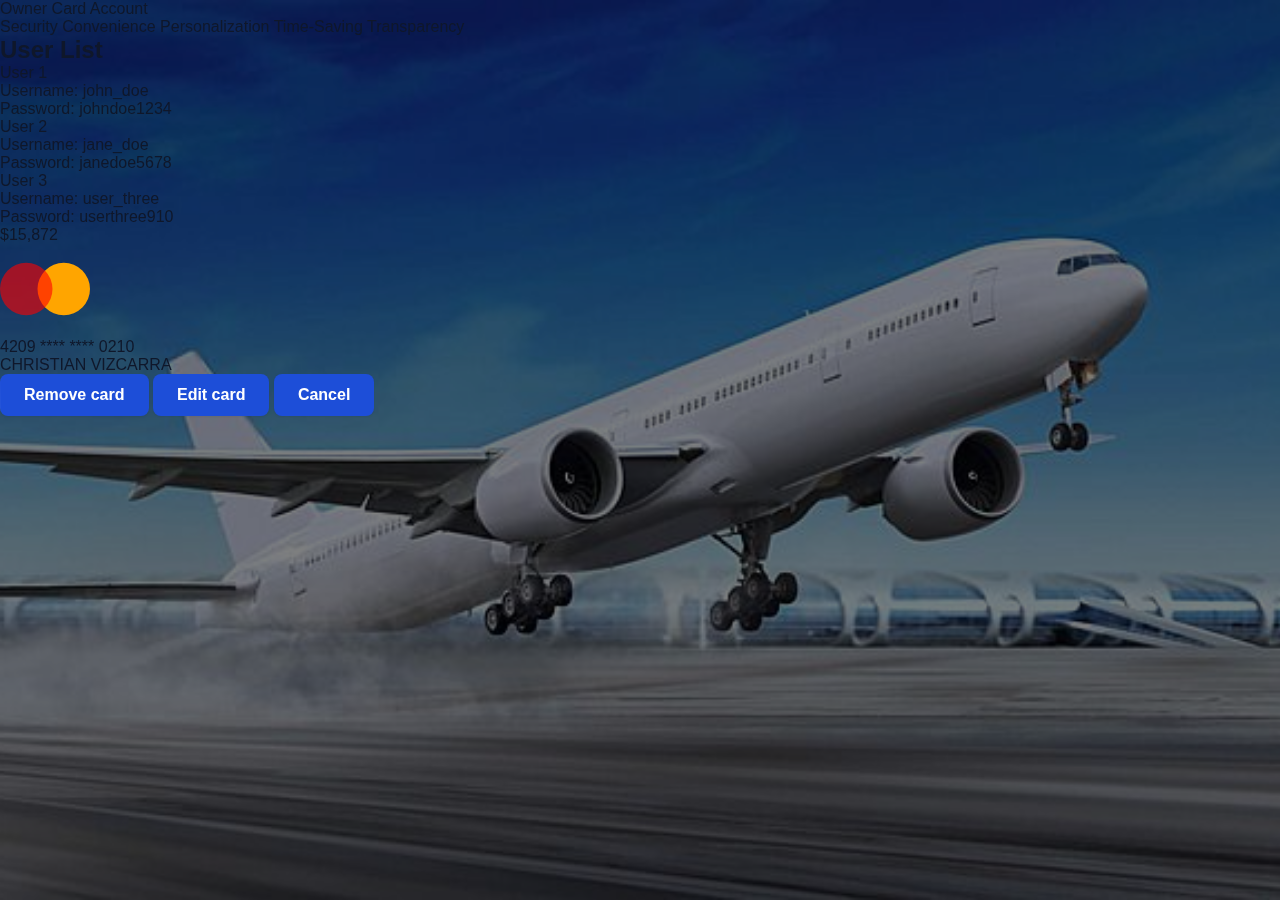
<file: index.html>
<!DOCTYPE html>
<html lang="en">
<head>

    <meta name="viewport" content="width=device-width, initial-scale=1.0">
    <title>Card Proj</title>

    <!-- Styling link -->
    <link rel="stylesheet" href="style.css">
    
</head>
<body>

    <!-- Hamburger Button -->
    <div class="hamburger" onclick="toggleUserList()">
        <div></div>
        <div></div>
        <div></div>
    </div>

    <!-- Animated circles in the background -->
    <div class="circle circle1"></div>
    <div class="circle circle2"></div>
    <div class="circle circle3"></div>

    <div class="title">
        <div class="loader">
            <div class="left_word">Owner Card Account</div>
            <div class="words">
                <span class="word">Security</span>
                <span class="word">Convenience</span>
                <span class="word">Personalization</span>
                <span class="word">Time-Saving</span>
                <span class="word">Transparency</span>
            </div>
        </div>
    </div>

    <div class="page-container">
        
        <!-- User List Section -->
        <div class="user-list" id="userList">
            <h2 class="user-title">User List</h2>
            <div class="user-box">
                <div class="user-info">User 1</div>
                <div class="user-credentials">Username: john_doe</div>
                <div class="user-credentials">Password: johndoe1234</div>
            </div>
            <div class="user-box">
                <div class="user-info">User 2</div>
                <div class="user-credentials">Username: jane_doe</div>
                <div class="user-credentials">Password: janedoe5678</div>
            </div>
            <div class="user-box">
                <div class="user-info">User 3</div>
                <div class="user-credentials">Username: user_three</div>
                <div class="user-credentials">Password: userthree910</div>
            </div>
        </div>
        
        <!-- Card and Button Section -->
        <div class="right-section">
            <div class="card">
                <div class="card-info">$15,872</div>
                <div class="card-logo">
                    <svg xmlns="http://www.w3.org/2000/svg" width="90" height="90" viewBox="0 0 24 24" fill="none">
                        <circle cx="17" cy="12" r="7" fill="orange"></circle>
                        <circle cx="7" cy="12" r="7" fill="rgba(255, 0, 0, 0.6)"></circle>
                    </svg>
                </div>
                <div class="card-number">4209 **** **** 0210</div>
                <div class="card-holder">CHRISTIAN VIZCARRA</div>
            </div>
                
            <div class="button-container">
                <button class="button" onclick="alert('Remove card clicked')">Remove card</button>
                <button class="button" onclick="alert('Edit card clicked')">Edit card</button>
                <button id="b1" class="button" onclick="alert('Cancel clicked')">Cancel</button>
            </div>
        </div>
    </div>



    <!-- scripting for hamburger button sliding -->
    <script src="script.js"></script>

</body> 
</html>
</file>
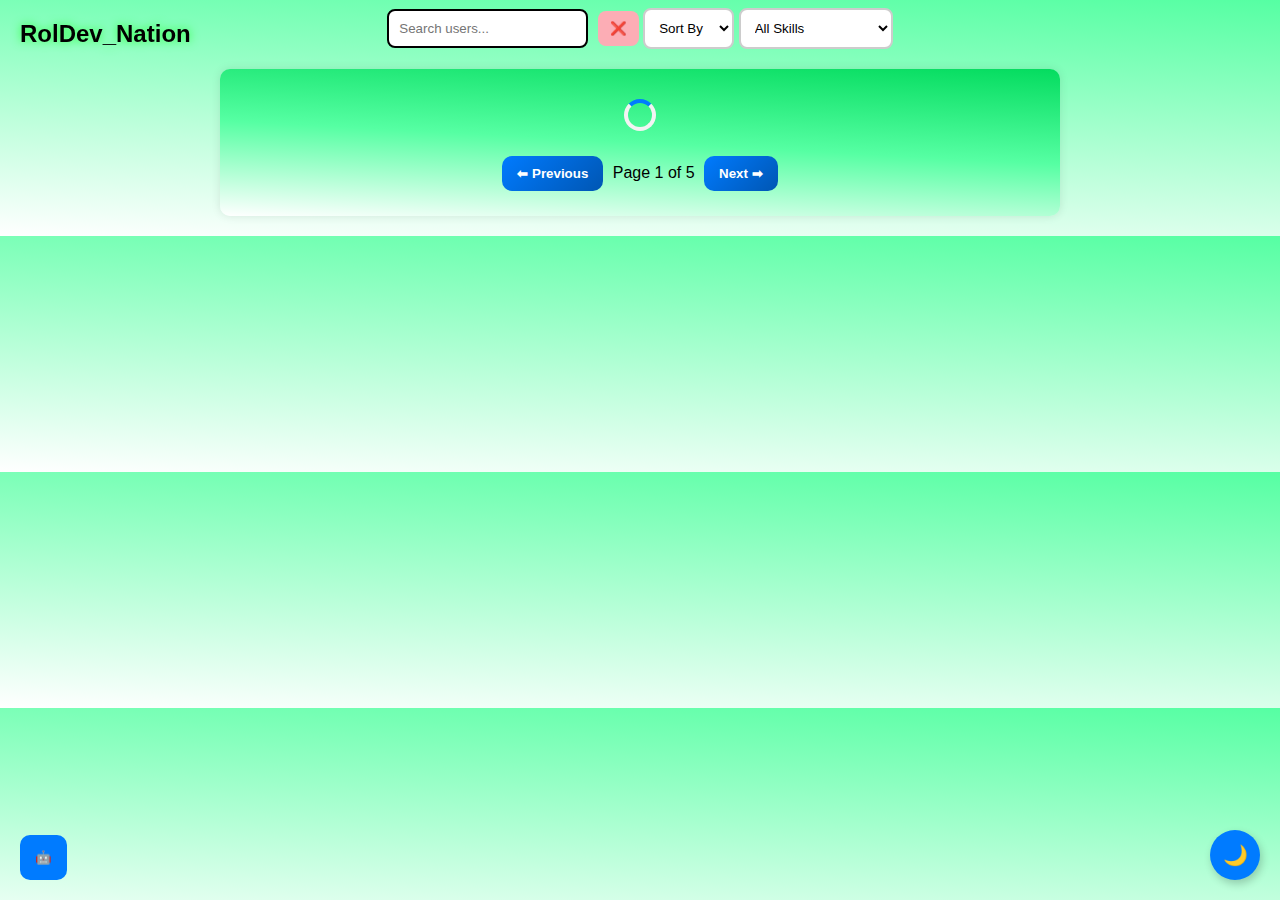
<file: Activity_3_Gaspar_Nicolas_Abelong_Soriano/index.html>
<!DOCTYPE html>
<html lang="en">
<head>
    <!-- Basic HTML document setup and metadata -->
    <meta charset="UTF-8">  <!-- Character encoding -->
    <meta name="viewport" content="width=device-width, initial-scale=1.0">  <!-- Responsive viewport settings -->
    <title>Document</title>  <!-- Page title -->
    <link rel="stylesheet" href="style.css">  <!-- Link to external CSS stylesheet -->
</head>
<body>
    <!-- Application logo -->
    <div class="logo">RolDev_Nation</div>
    
    <!-- Button to toggle user list sidebar -->
    <button id="toggleUserList">🤖</button>

    <!-- User List Sidebar - Displays list of all users -->
    <div class="user-list-sidebar">
        <h3>People List</h3>
        <ul id="user-name-list"></ul>  <!-- Dynamically populated with user names -->
    </div>

    <!-- Search and filter controls section -->
    <div class="search-sort-container">
        <!-- Search input field with keyup event handler -->
        <input type="text" id="search" placeholder="Search users..." onkeyup="filterUsers()">
        <!-- Clear search button -->
        <button id="clearSearch" class="clear-btn" title="Clear search">❌</button>
        <!-- Sort dropdown menu -->
        <select onchange="sortUsers(this.value)">
            <option value="">Sort By</option>
            <option value="name">Name</option>
            <option value="country">Country</option>
        </select>
        <!-- Filter by skill dropdown menu -->
        <select onchange="filterBySkill(this.value)">
            <option value="">All Skills</option>
            <option value="software-engineer">Software Engineer</option>
            <option value="cyber-security">Cyber Security</option>
            <option value="web-developer">Web Developer</option>
            <option value="game-developer">Game Developer</option>
        </select>
    </div>

    <!-- Main content container -->
    <div class="container">
        <!-- Container for user cards (dynamically populated) -->
        <div id="user-list" class="users"></div>
        <!-- Loading spinner (hidden by default) -->
        <div id="loading"><div class="spinner"></div></div>

        <!-- Pagination controls -->
        <div class="pagination">
            <button id="prevBtn">⬅ Previous</button>
            <span id="pageIndicator">Page 1 of 5</span>  <!-- Current page indicator -->
            <button id="nextBtn">Next ➡</button>
        </div>
    </div>

    <!-- Dark mode toggle button -->
    <button id="darkModeToggle" onclick="toggleDarkMode()">🌙</button>
    
    <!-- User Detail Modal - Hidden by default, shows detailed user info -->
    <div id="userModal" class="modal">
        <div class="modal-content">
            <span class="close-modal" onclick="closeModal()">&times;</span>  <!-- Close button -->
            <div class="user-details" id="userDetailsContent"></div>  <!-- Dynamically populated with user details -->
        </div>
    </div>

    <!-- Link to external JavaScript file -->
    <script src="script.js"></script>
</body>
</html>
</file>
<file: style.css>
/* Base Styles */
* {
    margin: 0;
    padding: 0;
    box-sizing: border-box;
    font-family: 'Arial', sans-serif;
}
*::-webkit-scrollbar{
    display: block;
    width: 6px;
    opacity: 0;
}

*::-webkit-scrollbar-track{
    background: #f1f5f9;
}
*::-webkit-scrollbar-thumb{
    background: #5d9eed;
    border-radius: 10px;
}

/* Theme Variables */
:root {
    /* Light Theme (Default) */
    --primary-color: #1d4ed8;      /* Darker Blue - Better contrast */
    --secondary-color: #1e40af;    /* Even Darker Blue */
    --success-color: #047857;      /* Darker Green */
    --danger-color: #b91c1c;       /* Darker Red */
    --warning-color: #b45309;      /* Darker Orange */
    --text-color: #0f172a;         /* Darker Text */
    --text-light: #334155;         /* Darker Light Text */
    --background-color: #f8fafc;   /* Light Background */
    --card-background: #ffffff;    /* White */
    --border-color: #e2e8f0;       /* Light Border */
    --shadow-sm: 0 1px 2px 0 rgb(0 0 0 / 0.05);
    --shadow-md: 0 4px 6px -1px rgb(0 0 0 / 0.1);
    --shadow-lg: 0 10px 15px -3px rgb(0 0 0 / 0.1);
    --transition: all 0.2s ease;
}

/* Dark Theme */
[data-theme="dark"] {
    --primary-color: #60a5fa;      /* Brighter Blue */
    --secondary-color: #93c5fd;    /* Even Brighter Blue */
    --success-color: #34d399;      /* Brighter Green */
    --danger-color: #f87171;       /* Brighter Red */
    --warning-color: #fbbf24;      /* Brighter Orange */
    --text-color: #f8fafc;         /* Brighter Text */
    --text-light: #e2e8f0;         /* Brighter Light Text */
    --background-color: #0f172a;   /* Darker Background */
    --card-background: #1e293b;    /* Darker Card */
    --border-color: #334155;       /* Darker Border */
    --shadow-sm: 0 1px 2px 0 rgb(0 0 0 / 0.3);
    --shadow-md: 0 4px 6px -1px rgb(0 0 0 / 0.4);
    --shadow-lg: 0 10px 15px -3px rgb(0 0 0 / 0.4);
}

body {
    background-color: var(--background-color);
    color: var(--text-color);
    background-image: url('plane.jpg');
    background-size: cover;
    background-position: center;
    background-attachment: fixed;
    background-repeat: no-repeat;
    min-height: 100vh;
    position: relative;
}

body::before {
    content: '';
    position: fixed;
    top: 0;
    left: 0;
    width: 100%;
    height: 100%;
    background: rgba(0, 0, 0, 0.5);
    z-index: -1;
}

.container {
    position: relative;
    z-index: 1;
    background: rgba(255, 255, 255, 0.25);
    box-shadow: 0 8px 32px 0 rgba(31, 38, 135, 0.37);
    backdrop-filter: blur(4px);
    -webkit-backdrop-filter: blur(4px);
    border-radius: 10px;
    border: 1px solid rgba(255, 255, 255, 0.18);
    margin: 2rem auto;
    padding: 2rem;
    max-width: 1200px;
}

/* Dark Theme Background Adjustment */
[data-theme="dark"] body::before {
    background: rgba(0, 0, 0, 0.7);
}

[data-theme="dark"] .container {
    background: rgba(17, 25, 40, 0.75);
    box-shadow: 0 8px 32px 0 rgba(0, 0, 0, 0.37);
    border: 1px solid rgba(255, 255, 255, 0.125);
}

header {
    text-align: center;
    margin-bottom: 30px;
}

header h1 {
    color: #2c3e50;
    font-size: 2.5em;
}

.MainSearchContainer{
    display: flex;
    justify-content: center;
}

.search-container {
    background: rgba(255, 255, 255, 0.25);
    box-shadow: 0 8px 32px 0 rgba(31, 38, 135, 0.37);
    backdrop-filter: blur(4px);
    -webkit-backdrop-filter: blur(4px);
    border-radius: 10px;
    border: 1px solid rgba(255, 255, 255, 0.18);
    padding: 20px;
}

/* Dark Theme Glass Effect */
[data-theme="dark"] .container {
    background: rgba(17, 25, 40, 0.75);
    box-shadow: 0 8px 32px 0 rgba(0, 0, 0, 0.37);
    border: 1px solid rgba(255, 255, 255, 0.125);
}

[data-theme="dark"] .search-container {
    background: rgba(17, 25, 40, 0.75);
    box-shadow: 0 8px 32px 0 rgba(0, 0, 0, 0.37);
    border: 1px solid rgba(255, 255, 255, 0.125);
}

.form-group {
    margin-bottom: 15px;
}

label {
    display: block;
    margin-bottom: 5px;
    font-weight: bold;
}

input {
    width: 100%;
    padding: 10px;
    border: 1px solid #ddd;
    border-radius: 4px;
    font-size: 16px;
}

button {
    background-color: #3498db;
    color: white;
    border: none;
    padding: 10px 20px;
    border-radius: 4px;
    cursor: pointer;
    font-size: 16px;
    transition: background-color 0.3s;
}

button:hover {
    background-color: #2980b9;
}

.results-container {
    background-color: white;
    padding: 20px;
    border-radius: 8px;
    box-shadow: 0 2px 4px rgba(0,0,0,0.1);
    position: absolute;
    top: 100%;
    left: 50%;
    transform: translateX(-50%);
    width: 100%;
}

.results-header {
    display: flex;
    justify-content: space-between;
    align-items: center;
    margin-bottom: 20px;
}

.clear-btn {
    background-color: #e74c3c;
}

.clear-btn:hover {
    background-color: #c0392b;
}

.results-list {
    display: grid;
    grid-template-columns: repeat(auto-fill, minmax(300px, 1fr));
    gap: 20px;
}

.flight-card {
    position: relative;
    background-color: white;
    border-radius: 8px;
    padding: 20px;
    box-shadow: 0 2px 4px rgba(0,0,0,0.1);
    transition: transform 0.3s;
    cursor: pointer;
}

.flight-card:hover {
    transform: translateY(-5px);
}

/* Modal Styles */
.modal {
    display: none;
    position: fixed;
    top: 0;
    left: 0;
    width: 100%;
    height: 100%;
    background-color: rgba(0,0,0,0.5);
    z-index: 1000;
}

.modal-content {
    background-color: white;
    margin: 3% auto;
    padding: 20px;
    width: 80%;
    max-width: 600px;
    border-radius: 8px;
    position: relative;
}

.close {
    position: absolute;
    right: 20px;
    top: 10px;
    font-size: 28px;
    cursor: pointer;
}

.modal-actions {
    display: flex;
    justify-content: flex-end;
    gap: 10px;
    margin-top: 20px;
}

.favorite-btn {
    background-color: #9b59b6;
}

.favorite-btn:hover {
    background-color: #8e44ad;
}

.delete-btn {
    background-color: #e74c3c;
}

.delete-btn:hover {
    background-color: #c0392b;
}

/* Results Controls */
.results-controls {
    display: flex;
    gap: 15px;
    align-items: center;
    margin-bottom: 20px;
}

.sort-options, .filter-options {
    display: flex;
    align-items: center;
    gap: 10px;
}

select {
    width: 100%;
    padding: 10px;
    border: 1px solid #ddd;
    border-radius: 4px;
    font-size: 16px;
    background-color: white;
    cursor: pointer;
    appearance: none;
    -webkit-appearance: none;
    -moz-appearance: none;
    background-image: url("data:image/svg+xml;charset=UTF-8,%3csvg xmlns='http://www.w3.org/2000/svg' viewBox='0 0 24 24' fill='none' stroke='currentColor' stroke-width='2' stroke-linecap='round' stroke-linejoin='round'%3e%3cpolyline points='6 9 12 15 18 9'%3e%3c/polyline%3e%3c/svg%3e");
    background-repeat: no-repeat;
    background-position: right 10px center;
    background-size: 15px;
}

select:focus {
    outline: none;
    border-color: #3498db;
    box-shadow: 0 0 0 2px rgba(52, 152, 219, 0.2);
}

select option {
    padding: 10px;
}

select option:disabled {
    color: #ccc;
    background-color: #f8f9fa;
}

/* Comparison Modal */
.comparison-content {
    width: 90%;
    max-width: 1000px;
}

.comparison-table {
    width: 100%;
    border-collapse: collapse;
    margin-top: 20px;
}

.comparison-table th, .comparison-table td {
    padding: 10px;
    border: 1px solid #ddd;
    text-align: left;
}

.comparison-table th {
    background-color: #f8f9fa;
}

/* Flight Card Enhancements */
.favorite-icon {
    position: absolute;
    top: 10px;
    right: 10px;
    color: #9b59b6;
    cursor: pointer;
}

.compare-checkbox {
    position: absolute;
    bottom: 10px;
    right: 10px;
}

/* Responsive Design */
@media (max-width: 768px) {
    .results-controls {
        flex-direction: column;
        align-items: stretch;
    }
    
    .sort-options, .filter-options {
        width: 100%;
    }
    
    select {
        width: 100%;
    }
}

/* Tabs */
.tabs {
    display: flex;
    justify-content: center;
    margin-bottom: 30px;
    gap: 10px;
}

.tab-btn {
    position: relative;
    padding: 10px 20px;
    border: none;
    background-color: #f8f9fa;
    color: #666;
    cursor: pointer;
    border-radius: 4px;
    font-size: 16px;
    transition: all 0.3s;
    margin-right: 10px;
}

.tab-btn.active {
    background-color: #3498db;
    color: white;
}

.notification-badge {
    position: absolute;
    top: -8px;
    right: -8px;
    background-color: #e74c3c;
    color: white;
    border-radius: 50%;
    padding: 2px 6px;
    font-size: 12px;
    min-width: 20px;
    height: 20px;
    display: flex;
    align-items: center;
    justify-content: center;
    font-weight: bold;
}

.tab-btn.active .notification-badge {
    background-color: #c0392b;
}

.tab-content {
    display: none;
}

.tab-content.active {
    display: block;
}

/* Favorites Section */
.favorites-container {
    background-color: white;
    padding: 20px;
    border-radius: 8px;
    box-shadow: 0 2px 4px rgba(0,0,0,0.1);
}

.favorites-header {
    display: flex;
    justify-content: space-between;
    align-items: center;
    margin-bottom: 20px;
}

.favorites-list {
    display: grid;
    grid-template-columns: repeat(auto-fill, minmax(300px, 1fr));
    gap: 20px;
}

.favorite-card {
    background-color: #f8f9fa;
    padding: 15px;
    border-radius: 4px;
    position: relative;
    transition: transform 0.3s;
    border-left: 4px solid #9b59b6;
}

.favorite-card:hover {
    transform: translateY(-5px);
}

.favorite-card .remove-favorite {
    position: absolute;
    top: 10px;
    right: 10px;
    color: #e74c3c;
    cursor: pointer;
    font-size: 20px;
}

.favorite-card .flight-info {
    margin-top: 10px;
}

.favorite-card .flight-info p {
    margin: 5px 0;
    color: #666;
}

.favorite-card .flight-info strong {
    color: #333;
}

/* Empty State */
.empty-state {
    text-align: center;
    padding: 40px;
    color: #666;
}

.empty-state i {
    font-size: 48px;
    color: #ddd;
    margin-bottom: 20px;
}

.empty-state p {
    font-size: 18px;
    margin-bottom: 20px;
}

/* Responsive Design */
@media (max-width: 768px) {
    .tabs {
        flex-direction: column;
        align-items: stretch;
    }
    
    .tab-btn {
        width: 100%;
        margin-bottom: 10px;
    }
    
    .favorites-list {
        grid-template-columns: 1fr;
    }
}

/* Results Layout */
.results-content {
    display: grid;
    grid-template-columns: 1/2fr 1fr;
    gap: 20px;
    margin-top: 20px;
}

@media (max-width: 1024px) {
    .results-content {
        grid-template-columns: 1fr;
    }
}

/* Map Container */
.map-container {
    background-color: white;
    border-radius: 8px;
    box-shadow: 0 2px 4px rgba(0,0,0,0.1);
    overflow: hidden;
    height: 500px;
}

#flightMap {
    width: 100%;
    height: 100%;
    border-radius: 8px;
}

/* Flight Route Line */
.flight-route {
    stroke: #3498db;
    stroke-width: 2;
    stroke-dasharray: 5, 5;
    fill: none;
    pointer-events: none;
}

/* Airport Markers */
.airport-marker {
    background-color: #3498db;
    border-radius: 50%;
    width: 12px;
    height: 12px;
    border: 2px solid white;
    box-shadow: 0 0 4px rgba(0,0,0,0.3);
    z-index: 1000;
}

.airport-marker.origin {
    background-color: #2ecc71;
}

.airport-marker.destination {
    background-color: #e74c3c;
}

/* Map Controls */
.map-controls {
    position: absolute;
    top: 10px;
    right: 10px;
    z-index: 1000;
    background: white;
    padding: 10px;
    border-radius: 4px;
    box-shadow: 0 2px 4px rgba(0,0,0,0.1);
}

.map-controls button {
    display: block;
    width: 100%;
    margin-bottom: 5px;
    padding: 5px 10px;
    border: none;
    background-color: #3498db;
    color: white;
    border-radius: 4px;
    cursor: pointer;
}

.map-controls button:hover {
    background-color: #2980b9;
}

/* Flight Info Window */
.flight-info-window {
    padding: 10px;
}

.flight-info-window h3 {
    margin: 0 0 10px 0;
    color: #2c3e50;
}

.flight-info-window p {
    margin: 5px 0;
    color: #666;
}

.flight-info-window strong {
    color: #333;
}

/* Loading Spinner */
.loading-spinner {
    display: none;
    position: fixed;
    top: 50%;
    left: 50%;
    transform: translate(-50%, -50%);
    z-index: 1000;
}

.dots-container {
    display: flex;
    justify-content: center;
    align-items: center;
    gap: 8px;
}

.dot {
    width: 12px;
    height: 12px;
    background-color: #3498db;
    border-radius: 50%;
    animation: beat 1.4s infinite ease-in-out;
}

.dot:nth-child(1) {
    animation-delay: 0s;
}

.dot:nth-child(2) {
    animation-delay: 0.2s;
}

.dot:nth-child(3) {
    animation-delay: 0.4s;
}

.dot:nth-child(4) {
    animation-delay: 0.6s;
}

@keyframes beat {
    0%, 100% {
        transform: scale(0.3);
        opacity: 0.4;
    }
    50% {
        transform: scale(1);
        opacity: 1;
    }
}

/* Error Messages */
.error-message {
    background-color: #f8d7da;
    color: #721c24;
    padding: 15px;
    border-radius: 4px;
    margin: 20px 0;
    display: none;
    text-align: center;
}

.error-message i {
    margin-right: 10px;
}

/* Form Validation */
.form-group.error input {
    border-color: #dc3545;
}

.error-text {
    color: #dc3545;
    font-size: 0.875em;
    margin-top: 5px;
    display: none;
}

/* Overlay for loading state */
.overlay {
    display: none;
    position: fixed;
    top: 0;
    left: 0;
    width: 100%;
    height: 100%;
    background-color: rgba(0, 0, 0, 0.5);
    z-index: 999;
}

/* Currency Conversion */
.price-input-container {
    display: flex;
    align-items: center;
    width: 100%;
}

.currency-selector {
    width: 100%;
    padding: 10px;
    border: 1px solid #ddd;
    border-radius: 4px;
    background-color: white;
    font-size: 16px;
    cursor: pointer;
    appearance: none;
    -webkit-appearance: none;
    -moz-appearance: none;
    background-image: url("data:image/svg+xml;charset=UTF-8,%3csvg xmlns='http://www.w3.org/2000/svg' viewBox='0 0 24 24' fill='none' stroke='currentColor' stroke-width='2' stroke-linecap='round' stroke-linejoin='round'%3e%3cpolyline points='6 9 12 15 18 9'%3e%3c/polyline%3e%3c/svg%3e");
    background-repeat: no-repeat;
    background-position: right 10px center;
    background-size: 15px;
}

.currency-selector:focus {
    outline: none;
    border-color: #3498db;
    box-shadow: 0 0 0 2px rgba(52, 152, 219, 0.2);
}

.price-display {
    display: flex;
    align-items: center;
    gap: 5px;
    font-size: 0.9em;
    color: #666;
    margin-top: 5px;
}

.price-display .original-price {
    text-decoration: line-through;
    color: #999;
}

.price-display .converted-price {
    font-weight: bold;
    color: #2c3e50;
}

/* Booking Modal Styles */
#bookingModal .modal-content {
    max-width: 500px;
    max-height: 70vh;
    display: flex;
    flex-direction: column;
}

#bookingModal .modal-content h2 {
    margin-bottom: 20px;
    padding-bottom: 10px;
    border-bottom: 1px solid #eee;
}

#bookingModal form {
    flex: 1;
    overflow: auto;
    padding-right: 10px;
}

#bookingModal .modal-actions {
    margin-top: 20px;
    padding-top: 20px;
    border-top: 1px solid #eee;
    background-color: white;
}

/* Scrollbar Styles */
#bookingModal form::-webkit-scrollbar {
    display: none;
}

.flight-details-summary {
    background-color: #f8f9fa;
    padding: 15px;
    border-radius: 8px;
    margin: 15px 0;
}

.flight-details-summary h3 {
    color: #2c3e50;
    margin-bottom: 10px;
    font-size: 1.1em;
}

.book-btn {
    background-color: #2ecc71;
    color: white;
    padding: 10px 20px;
    border: none;
    border-radius: 4px;
    cursor: pointer;
    font-size: 16px;
    transition: background-color 0.3s;
}

.book-btn:hover {
    background-color: #27ae60;
}

.cancel-btn {
    background-color: #e74c3c;
    color: white;
    padding: 10px 20px;
    border: none;
    border-radius: 4px;
    cursor: pointer;
    font-size: 16px;
    transition: background-color 0.3s;
}

.cancel-btn:hover {
    background-color: #c0392b;
}

/* Booked Flights Section */
.booked-container {
    background-color: white;
    padding: 20px;
    border-radius: 8px;
    box-shadow: 0 2px 4px rgba(0,0,0,0.1);
}

.booked-header {
    display: flex;
    justify-content: space-between;
    align-items: center;
    margin-bottom: 20px;
}

.booked-list {
    display: grid;
    grid-template-columns: repeat(auto-fill, minmax(300px, 1fr));
    gap: 20px;
}

.booked-card {
    background-color: #f8f9fa;
    padding: 15px;
    border-radius: 4px;
    position: relative;
    transition: transform 0.3s;
    border-left: 4px solid #2ecc71;
    margin-bottom: 20px;
}

.booked-card:hover {
    transform: translateY(-5px);
}

.booked-card .passenger-info {
    margin-bottom: 10px;
    padding-bottom: 10px;
    border-bottom: 1px solid #ddd;
}

.booked-card .passenger-info p {
    margin: 5px 0;
    color: #666;
}

.booked-card .flight-info {
    margin-top: 10px;
}

.booked-card .flight-info p {
    margin: 5px 0;
    color: #666;
}

.booked-card .remove-booking {
    position: absolute;
    top: 10px;
    right: 10px;
    color: #e74c3c;
    cursor: pointer;
    font-size: 20px;
}

/* Flight Card Actions */
.flight-actions {
    display: flex;
    align-items: center;
    gap: 15px;
    margin-top: 15px;
    padding-top: 15px;
    border-top: 1px solid #eee;
}

.book-now-btn {
    background-color: #2ecc71;
    color: white;
    border: none;
    padding: 8px 16px;
    border-radius: 4px;
    cursor: pointer;
    font-weight: bold;
    transition: background-color 0.3s;
}

.book-now-btn:hover {
    background-color: #27ae60;
}

.compare-checkbox {
    margin-right: 5px;
}

/* Flight Card Enhancements */
.flight-details {
    margin-bottom: 15px;
}

.flight-details h3 {
    color: #2c3e50;
    margin-bottom: 10px;
}

.flight-details p {
    margin: 5px 0;
    color: #666;
}

.flight-details strong {
    color: #333;
}

/* Success Message */
.success-message {
    position: fixed;
    top: 20px;
    right: 20px;
    background-color: #2ecc71;
    color: white;
    padding: 20px;
    border-radius: 8px;
    box-shadow: 0 2px 10px rgba(0,0,0,0.1);
    animation: slideIn 0.3s ease-out;
    z-index: 1000;
}

.success-content {
    display: flex;
    flex-direction: column;
    align-items: center;
    text-align: center;
}

.success-content i {
    font-size: 48px;
    margin-bottom: 10px;
}

.success-content h3 {
    margin: 0 0 10px 0;
    font-size: 1.2em;
}

.success-content p {
    margin: 5px 0;
    font-size: 0.9em;
}

.success-content strong {
    font-size: 1.1em;
}

.view-booking-btn {
    background-color: white;
    color: #2ecc71;
    border: none;
    padding: 8px 16px;
    border-radius: 4px;
    margin-top: 15px;
    cursor: pointer;
    font-weight: bold;
    transition: background-color 0.3s;
}

.view-booking-btn:hover {
    background-color: #f8f9fa;
}

@keyframes slideIn {
    from {
        transform: translateX(100%);
        opacity: 0;
    }
    to {
        transform: translateX(0);
        opacity: 1;
    }
}

/* Flight Card Status Indicators */
.status-indicators {
    position: absolute;
    top: 10px;
    right: 10px;
    display: flex;
    gap: 8px;
    z-index: 2;
}

.status-indicator {
    width: 28px;
    height: 28px;
    border-radius: 50%;
    display: flex;
    align-items: center;
    justify-content: center;
    color: white;
    font-size: 14px;
    box-shadow: 0 2px 4px rgba(0,0,0,0.2);
}

.status-indicator.booked {
    background-color: #2ecc71;
}

.status-indicator.favorite {
    background-color: #e74c3c;
}

.status-indicator i {
    font-size: 14px;
}

.status-indicator:hover {
    transform: scale(1.1);
    transition: transform 0.2s;
}

.download-receipt-btn {
    background-color: #3498db;
    color: white;
    border: none;
    padding: 10px 20px;
    border-radius: 4px;
    cursor: pointer;
    font-size: 16px;
    margin-top: 10px;
    transition: background-color 0.3s;
}

.download-receipt-btn:hover {
    background-color: #2980b9;
}

.booked-card-actions {
    display: flex;
    justify-content: space-between;
    align-items: center;
    margin-top: 15px;
    padding-top: 15px;
    border-top: 1px solid #eee;
}

.booked-card .download-receipt-btn {
    background-color: #3498db;
    color: white;
    border: none;
    padding: 8px 16px;
    border-radius: 4px;
    cursor: pointer;
    font-size: 14px;
    display: flex;
    align-items: center;
    gap: 8px;
    transition: background-color 0.3s;
}

.booked-card .download-receipt-btn:hover {
    background-color: #2980b9;
}

.booked-card .download-receipt-btn i {
    font-size: 16px;
}

.booked-card .remove-booking {
    color: #e74c3c;
    cursor: pointer;
    font-size: 24px;
    padding: 5px;
    transition: color 0.3s;
}

.booked-card .remove-booking:hover {
    color: #c0392b;
}

/* Modern Design Variables */
/* Removed duplicate root declaration */

/* Modern Button Styles */
button {
    padding: 0.75rem 1.5rem;
    border: none;
    border-radius: 0.5rem;
    font-weight: 600;
    cursor: pointer;
    transition: var(--transition);
    box-shadow: var(--shadow-sm);
    background-color: var(--primary-color);
    color: white;
}

button:hover {
    transform: translateY(-1px);
    box-shadow: var(--shadow-md);
}

button:active {
    transform: translateY(0);
}

/* Modern Card Styles */
.flight-card {
    background-color: var(--card-background);
    border-radius: 1rem;
    padding: 1.5rem;
    margin-bottom: 1rem;
    box-shadow: var(--shadow-sm);
    transition: var(--transition);
    border: 1px solid var(--border-color);
}

.flight-card:hover {
    transform: translateY(-2px);
    box-shadow: var(--shadow-lg);
    border-color: var(--primary-color);
}

/* Modern Form Elements */
input, select {
    width: 100%;
    padding: 0.75rem 1rem;
    border: 1px solid var(--border-color);
    border-radius: 0.5rem;
    font-size: 1rem;
    transition: var(--transition);
    background-color: var(--card-background);
}

input:focus, select:focus {
    outline: none;
    border-color: var(--primary-color);
    box-shadow: 0 0 0 3px rgba(59, 130, 246, 0.1);
}

/* Modern Status Indicators */
.status-indicator {
    width: 28px;
    height: 28px;
    border-radius: 50%;
    display: flex;
    align-items: center;
    justify-content: center;
    color: white;
    font-size: 14px;
    box-shadow: var(--shadow-md);
    transition: var(--transition);
}

.status-indicator:hover {
    transform: scale(1.1);
}

.status-indicator.booked {
    background-color: var(--success-color);
}

.status-indicator.favorite {
    background-color: var(--danger-color);
}

/* Modern Modal Styles */
.modal {
    backdrop-filter: blur(4px);
}

.modal-content {
    background-color: var(--card-background);
    border-radius: 1rem;
    box-shadow: var(--shadow-lg);
}

.close {
    width: 2rem;
    height: 2rem;
    display: flex;
    align-items: center;
    justify-content: center;
    border-radius: 50%;
    transition: var(--transition);
}

.close:hover {
    background-color: rgba(239, 68, 68, 0.1);
    transform: rotate(90deg);
}

/* Modern Success Message */
.success-message {
    background-color: var(--success-color);
    box-shadow: var(--shadow-lg);
    border-radius: 0.5rem;
}

.success-content button {
    background-color: white;
    color: var(--success-color);
    box-shadow: var(--shadow-sm);
}

.success-content button:hover {
    background-color: rgba(255, 255, 255, 0.9);
    transform: translateY(-2px);
}

/* Modern Map Controls */
.map-controls {
    background: var(--card-background);
    box-shadow: var(--shadow-md);
    border-radius: 0.5rem;
}

.map-controls button {
    background-color: var(--primary-color);
    color: white;
    border-radius: 0.5rem;
    transition: var(--transition);
}

.map-controls button:hover {
    background-color: var(--secondary-color);
}

/* Modern Loading Spinner */
.dot {
    background-color: var(--primary-color);
    box-shadow: var(--shadow-sm);
}

/* Modern Error Message */
.error-message {
    background-color: #fee2e2;
    color: var(--danger-color);
    border-radius: 0.5rem;
    box-shadow: var(--shadow-sm);
}

/* Modern Empty State */
.empty-state {
    color: var(--text-light);
}

.empty-state i {
    color: var(--border-color);
}

/* Modern Favorites Section */
.favorite-card {
    background-color: var(--card-background);
    border-radius: 0.5rem;
    box-shadow: var(--shadow-sm);
    transition: var(--transition);
    border-left: 4px solid var(--primary-color);
}

.favorite-card:hover {
    transform: translateY(-2px);
    box-shadow: var(--shadow-md);
}

.favorite-card .remove-favorite {
    color: var(--danger-color);
    transition: var(--transition);
}

.favorite-card .remove-favorite:hover {
    color: #c0392b;
    transform: scale(1.1);
}

/* Modern Booked Card Actions */
.booked-card-actions {
    border-top: 1px solid var(--border-color);
}

.booked-card .download-receipt-btn {
    background-color: var(--primary-color);
    color: white;
    border-radius: 0.5rem;
    box-shadow: var(--shadow-sm);
    transition: var(--transition);
}

.booked-card .download-receipt-btn:hover {
    background-color: var(--secondary-color);
    transform: translateY(-2px);
}

.booked-card .remove-booking {
    color: var(--danger-color);
    transition: var(--transition);
}

.booked-card .remove-booking:hover {
    color: #c0392b;
    transform: scale(1.1);
}

/* Calendar Styles */
.calendar-container {
    display: flex;
    justify-content: center;
    align-items: center;
    margin: 3rem auto;
    padding: 3rem;
    background-color: var(--card-background);
    border-radius: 1.5rem;
    box-shadow: var(--shadow-lg);
    position: fixed;
    top: 50%;
    left: 50%;
    transform: translate(-50%, -50%);
    z-index: 1000;
    width: 90%;
    max-width: 1000px;
}

.calendar {
    width: 100%;
    background-color: var(--card-background);
    border-radius: 1.5rem;
    padding: 3rem;
    box-shadow: var(--shadow-lg);
}

.calendar-header {
    display: flex;
    justify-content: space-between;
    align-items: center;
    margin-bottom: 3rem;
}

.calendar-title {
    font-size: 2rem;
    font-weight: 600;
    color: var(--text-color);
}

.calendar-grid {
    display: grid;
    grid-template-columns: repeat(7, 1fr);
    gap: 1.5rem;
}

.calendar-day-header {
    text-align: center;
    font-weight: 600;
    color: var(--text-light);
    padding: 1.5rem;
    font-size: 1.3rem;
}

.calendar-day {
    aspect-ratio: 1;
    display: flex;
    align-items: center;
    justify-content: center;
    border-radius: 1rem;
    cursor: pointer;
    transition: var(--transition);
    font-size: 1.5rem;
    background-color: var(--background-color);
    border: 1px solid var(--border-color);
    min-height: 4rem;
}

.calendar-day:hover {
    background-color: var(--primary-color);
    color: white;
    transform: translateY(-2px);
    box-shadow: var(--shadow-md);
}

.calendar-day.selected {
    background-color: var(--primary-color);
    color: white;
    box-shadow: var(--shadow-md);
}

.calendar-day.disabled {
    opacity: 0.5;
    cursor: not-allowed;
    background-color: var(--border-color);
}

.calendar-day.disabled:hover {
    background-color: var(--border-color);
    transform: none;
    box-shadow: none;
}

.calendar-navigation {
    display: flex;
    gap: 1.5rem;
}

.calendar-navigation button {
    padding: 1rem 2rem;
    border-radius: 1rem;
    background-color: var(--background-color);
    color: var(--text-color);
    border: 1px solid var(--border-color);
    transition: var(--transition);
    font-size: 1.2rem;
}

.calendar-navigation button:hover {
    background-color: var(--primary-color);
    color: white;
    border-color: var(--primary-color);
}

/* Calendar Overlay */
.calendar-overlay {
    position: fixed;
    top: 0;
    left: 0;
    width: 100%;
    height: 100%;
    background-color: rgba(0, 0, 0, 0.5);
    backdrop-filter: blur(4px);
    z-index: 999;
}

/* Responsive Calendar */
@media (max-width: 768px) {
    .calendar-container {
        width: 95%;
        padding: 2rem;
        margin: 2rem auto;
    }

    .calendar {
        padding: 1.5rem;
    }

    .calendar-day {
        font-size: 1.2rem;
        min-height: 3rem;
    }

    .calendar-day-header {
        font-size: 1.1rem;
        padding: 1rem;
    }

    .calendar-title {
        font-size: 1.5rem;
    }

    .calendar-navigation button {
        padding: 0.75rem 1.5rem;
        font-size: 1rem;
    }
}

/* Theme Variables */
/* Removed duplicate root declaration */

/* Theme Toggle Button */
.theme-toggle {
    position: absolute;
    top: 10px;
    left: 94%;
    background: var(--primary-color);
    border: none;
    color: white;
    font-size: 1.5rem;
    cursor: pointer;
    padding: 10px 15px;
    border-radius: 8px;
    display: flex;
    justify-content: center;
    transition: var(--transition);
    box-shadow: var(--shadow-md);
    z-index: 1000;
}

.theme-toggle:hover {
    transform: translateY(-2px);
    box-shadow: var(--shadow-lg);
}

.theme-toggle i {
    transition: var(--transition);
}

.theme-toggle .fa-sun {
    display: none;
}

.theme-toggle .fa-moon {
    display: block;
}

[data-theme="dark"] .theme-toggle .fa-sun {
    display: block;
}

[data-theme="dark"] .theme-toggle .fa-moon {
    display: none;
}

/* Dark Mode Styles */
[data-theme="dark"] body {
    background-color: var(--background-color);
    color: var(--text-color);
}

[data-theme="dark"] .search-container,
[data-theme="dark"] .results-container,
[data-theme="dark"] .favorites-container,
[data-theme="dark"] .booked-container,
[data-theme="dark"] .modal-content {
    background-color: var(--card-background);
    box-shadow: var(--shadow-md);
}

[data-theme="dark"] .flight-card,
[data-theme="dark"] .favorite-card,
[data-theme="dark"] .booked-card {
    background-color: var(--card-background);
    border-color: var(--border-color);
}

[data-theme="dark"] input,
[data-theme="dark"] select {
    background-color: var(--card-background);
    color: var(--text-color);
    border-color: var(--border-color);
}

[data-theme="dark"] .tab-btn {
    background-color: var(--card-background);
    color: var(--text-color);
}

[data-theme="dark"] .tab-btn.active {
    background-color: var(--primary-color);
    color: white;
}

[data-theme="dark"] .empty-state {
    color: var(--text-light);
}

[data-theme="dark"] .empty-state i {
    color: var(--border-color);
}

[data-theme="dark"] .error-message {
    background-color: rgba(239, 68, 68, 0.1);
    color: var(--danger-color);
}

[data-theme="dark"] .success-message {
    background-color: var(--success-color);
    color: white;
}

[data-theme="dark"] .loading-spinner .dot {
    background-color: var(--primary-color);
}

[data-theme="dark"] .map-container {
    background-color: var(--card-background);
}

[data-theme="dark"] .flight-info-window {
    background-color: var(--card-background);
    color: var(--text-color);
}

[data-theme="dark"] .flight-info-window h3 {
    color: var(--text-color);
}

[data-theme="dark"] .flight-info-window p {
    color: var(--text-light);
}

[data-theme="dark"] .flight-info-window strong {
    color: var(--text-color);
}

[data-theme="dark"] .calendar-container,
[data-theme="dark"] .calendar {
    background-color: var(--card-background);
}

[data-theme="dark"] .calendar-day {
    background-color: var(--background-color);
    border-color: var(--border-color);
    color: var(--text-color);
}

[data-theme="dark"] .calendar-day:hover {
    background-color: var(--primary-color);
    color: white;
}

[data-theme="dark"] .calendar-day.selected {
    background-color: var(--primary-color);
    color: white;
}

[data-theme="dark"] .calendar-day.disabled {
    background-color: var(--border-color);
    color: var(--text-light);
}

[data-theme="dark"] .calendar-navigation button {
    background-color: var(--background-color);
    color: var(--text-color);
    border-color: var(--border-color);
}

[data-theme="dark"] .calendar-navigation button:hover {
    background-color: var(--primary-color);
    color: white;
    border-color: var(--primary-color);
}

[data-theme="dark"] .calendar-overlay {
    background-color: rgba(0, 0, 0, 0.7);
}

/* Enhanced Contrast Styles */
[data-theme="dark"] .flight-card,
[data-theme="dark"] .favorite-card,
[data-theme="dark"] .booked-card {
    background-color: #1e293b;
    border: 1px solid #475569;
}

[data-theme="dark"] .flight-details h3 {
    color: #f8fafc;
}

[data-theme="dark"] .flight-details p {
    color: #e2e8f0;
}

[data-theme="dark"] .flight-details strong {
    color: #f8fafc;
}

[data-theme="dark"] .price-display .original-price {
    color: #94a3b8;
}

[data-theme="dark"] .price-display .converted-price {
    color: #f8fafc;
}

[data-theme="dark"] .status-indicator {
    box-shadow: 0 2px 4px rgba(0, 0, 0, 0.5);
}

[data-theme="dark"] .error-message {
    background-color: rgba(239, 68, 68, 0.2);
    color: #fecaca;
}

[data-theme="dark"] .success-message {
    background-color: #047857;
    color: #f8fafc;
}

[data-theme="dark"] .empty-state {
    color: #94a3b8;
}

[data-theme="dark"] .empty-state i {
    color: #475569;
}

[data-theme="dark"] .tab-btn {
    background-color: #1e293b;
    color: #e2e8f0;
    border: 1px solid #475569;
}

[data-theme="dark"] .tab-btn.active {
    background-color: #60a5fa;
    color: #0f172a;
    border-color: #60a5fa;
}

[data-theme="dark"] .notification-badge {
    background-color: #ef4444;
    color: #f8fafc;
}

[data-theme="dark"] .theme-toggle {
    color: #f8fafc;
    background-color: #1e293b;
    border: 1px solid #475569;
}

[data-theme="dark"] .theme-toggle:hover {
    background-color: #334155;
}

/* Button Contrast Improvements */
button {
    color: #ffffff;
    background-color: var(--primary-color);
}

button:hover {
    background-color: var(--secondary-color);
}

[data-theme="dark"] button {
    color: #0f172a;
    background-color: var(--primary-color);
}

[data-theme="dark"] button:hover {
    background-color: var(--secondary-color);
}

/* Form Element Contrast */
input, select {
    color: var(--text-color);
    background-color: var(--card-background);
    border-color: var(--border-color);
}

[data-theme="dark"] input,
[data-theme="dark"] select {
    color: var(--text-color);
    background-color: var(--card-background);
    border-color: var(--border-color);
}

/* Status Indicator Contrast */
.status-indicator {
    color: #ffffff;
}

[data-theme="dark"] .status-indicator {
    color: #0f172a;
}

/* Error and Success Message Contrast */
.error-message {
    background-color: #fee2e2;
    color: #b91c1c;
}

.success-message {
    background-color: #dcfce7;
    color: #047857;
}

[data-theme="dark"] .error-message {
    background-color: rgba(239, 68, 68, 0.2);
    color: #fecaca;
}

[data-theme="dark"] .success-message {
    background-color: #047857;
    color: #f8fafc;
}

/* Modern Hover Effects */
.flight-card,
.favorite-card,
.booked-card {
    transition: all 0.3s cubic-bezier(0.4, 0, 0.2, 1);
    position: relative;
    overflow: hidden;
}

.flight-card::after,
.favorite-card::after,
.booked-card::after {
    content: '';
    position: absolute;
    top: 0;
    left: 0;
    width: 100%;
    height: 100%;
    background: linear-gradient(
        45deg,
        transparent,
        rgba(255, 255, 255, 0.1),
        transparent
    );
    transform: translateX(-100%);
    transition: transform 0.5s cubic-bezier(0.4, 0, 0.2, 1);
}

.flight-card:hover,
.favorite-card:hover,
.booked-card:hover {
    transform: translateY(-5px) scale(1.02);
    box-shadow: 0 8px 16px rgba(0,0,0,0.2);
}

.flight-card:hover::after,
.favorite-card:hover::after,
.booked-card:hover::after {
    transform: translateX(100%);
}

/* Modern Button Hover Effects */
button:not(.tab-btn) {
    transition: all 0.3s cubic-bezier(0.4, 0, 0.2, 1);
    position: relative;
    overflow: hidden;
}

button:not(.tab-btn)::before {
    content: '';
    position: absolute;
    top: 0;
    left: 0;
    width: 100%;
    height: 100%;
    background: linear-gradient(
        45deg,
        transparent,
        rgba(255, 255, 255, 0.2),
        transparent
    );
    transform: translateX(-100%);
    transition: transform 0.5s cubic-bezier(0.4, 0, 0.2, 1);
}

button:not(.tab-btn):hover {
    transform: translateY(-2px);
    box-shadow: 0 4px 8px rgba(0,0,0,0.2);
}

button:not(.tab-btn):hover::before {
    transform: translateX(100%);
}

button:not(.tab-btn):active {
    transform: translateY(0);
}

/* Modern Form Input Hover Effects */
input, select {
    transition: all 0.3s cubic-bezier(0.4, 0, 0.2, 1);
}

input:hover, select:hover {
    transform: translateY(-1px);
    box-shadow: 0 2px 4px rgba(0,0,0,0.1);
}

input:focus, select:focus {
    transform: translateY(-2px);
    box-shadow: 0 4px 8px rgba(0,0,0,0.1);
}

/* Modern Modal Hover Effects */
.modal-content {
    transition: all 0.3s cubic-bezier(0.4, 0, 0.2, 1);
}

.modal-content:hover {
    transform: scale(1.01);
    box-shadow: 0 8px 16px rgba(0,0,0,0.2);
}

/* Modern Map Controls Hover Effects */
.map-controls button {
    transition: all 0.3s cubic-bezier(0.4, 0, 0.2, 1);
}

.map-controls button:hover {
    transform: translateY(-2px) scale(1.05);
    box-shadow: 0 4px 8px rgba(0,0,0,0.2);
}

/* Modern Status Indicator Hover Effects */
.status-indicator {
    transition: all 0.3s cubic-bezier(0.4, 0, 0.2, 1);
    position: relative;
    overflow: hidden;
}

.status-indicator::before {
    content: '';
    position: absolute;
    top: 0;
    left: 0;
    width: 100%;
    height: 100%;
    background: rgba(255, 255, 255, 0.2);
    transform: translateX(-100%) rotate(45deg);
    transition: transform 0.3s cubic-bezier(0.4, 0, 0.2, 1);
}

.status-indicator:hover {
    transform: scale(1.15) rotate(5deg);
    box-shadow: 0 4px 8px rgba(0,0,0,0.3);
}

.status-indicator:hover::before {
    transform: translateX(100%) rotate(45deg);
}

.status-indicator i {
    transition: transform 0.3s cubic-bezier(0.4, 0, 0.2, 1);
}

.status-indicator:hover i {
    transform: scale(1.2);
}

/* Modern Download Button Hover Effects */
.download-receipt-btn {
    transition: all 0.3s cubic-bezier(0.4, 0, 0.2, 1);
    position: relative;
    overflow: hidden;
}

.download-receipt-btn::before {
    content: '';
    position: absolute;
    top: 0;
    left: 0;
    width: 100%;
    height: 100%;
    background: linear-gradient(
        45deg,
        transparent,
        rgba(255, 255, 255, 0.2),
        transparent
    );
    transform: translateX(-100%);
    transition: transform 0.5s cubic-bezier(0.4, 0, 0.2, 1);
}

.download-receipt-btn:hover {
    transform: translateY(-2px);
    box-shadow: 0 4px 8px rgba(0,0,0,0.2);
}

.download-receipt-btn:hover::before {
    transform: translateX(100%);
}

/* Modern Remove Booking Hover Effects */
.remove-booking {
    transition: all 0.3s cubic-bezier(0.4, 0, 0.2, 1);
}

.remove-booking:hover {
    transform: scale(1.1) rotate(5deg);
    color: #c0392b;
}

/* STMS Logo */
.stms-logo {
    position: fixed;
    top: 10px;
    left: 20px;
    z-index: 1000;
    background: var(--primary-color);
    color: white;
    padding: 10px 15px;
    border-radius: 8px;
    font-size: 24px;
    font-weight: bold;
    box-shadow: var(--shadow-md);
    transition: var(--transition);
    cursor: pointer;
}

.stms-logo:hover {
    transform: translateY(-2px);
    box-shadow: var(--shadow-lg);
}

.stms-logo::after {
    content: 'Simple Travel Management System';
    position: absolute;
    top: 50%;
    left: 100%;
    transform: translateY(-50%);
    background: var(--text-color);
    color: white;
    padding: 8px 12px;
    border-radius: 6px;
    font-size: 14px;
    font-weight: normal;
    white-space: nowrap;
    opacity: 0;
    visibility: hidden;
    transition: var(--transition);
    margin-left: 10px;
}

.stms-logo:hover::after {
    opacity: 1;
    visibility: visible;
    margin-left: 15px;
}

/* Dark Mode Tooltip */
[data-theme="dark"] .stms-logo::after {
    background: white;
    color: black;
}

/* Modern Remove Booking Hover Effects */
.remove-booking {
    transition: all 0.3s cubic-bezier(0.4, 0, 0.2, 1);
}

.remove-booking:hover {
    transform: scale(1.1) rotate(5deg);
    color: #c0392b;
}

/* Background Slider */
.background-slider {
    position: fixed;
    top: 0;
    left: 0;
    width: 100%;
    height: 100%;
    z-index: -1;
    overflow: hidden;
}

.slider-container {
    position: relative;
    width: 500%;
    height: 100%;
    display: flex;
    animation: slide 30s infinite;
}

.slide {
    width: 20%;
    height: 100%;
    background-size: cover;
    background-position: center;
}

.slide:nth-child(1) { background-image: url('1.jpg'); }
.slide:nth-child(2) { background-image: url('2.jpg'); }
.slide:nth-child(3) { background-image: url('3.jpg'); }
.slide:nth-child(4) { background-image: url('4.jpg'); }
.slide:nth-child(5) { background-image: url('plane.jpg'); }

@keyframes slide {
    0% { transform: translateX(0); }
    20% { transform: translateX(0); }
    25% { transform: translateX(-20%); }
    45% { transform: translateX(-20%); }
    50% { transform: translateX(-40%); }
    70% { transform: translateX(-40%); }
    75% { transform: translateX(-60%); }
    95% { transform: translateX(-60%); }
    100% { transform: translateX(-80%); }
    0% { transform: translateX(0); }
}

/* Add overlay to make content more readable */
.overlay {
    position: fixed;
    top: 0;
    left: 0;
    width: 100%;
    height: 100%;
    background: rgba(0, 0, 0, 0.5);
    z-index: -1;
}

/* Flight Details Grid Layout */
.flight-details-grid {
    display: grid;
    grid-template-columns: repeat(2, 1fr);
    gap: 20px;
    padding: 20px;
}

.grid-item {
    background-color: #f8f9fa;
    padding: 15px;
    border-radius: 8px;
    box-shadow: 0 2px 4px rgba(0,0,0,0.05);
}

.grid-item h4 {
    color: #2c3e50;
    margin: 0 0 8px 0;
    font-size: 0.9em;
    text-transform: uppercase;
    letter-spacing: 0.5px;
}

.grid-item p {
    margin: 0;
    font-size: 1.1em;
    color: #34495e;
    font-weight: 500;
}

/* Dark mode compatibility */
[data-theme="dark"] .grid-item {
    background-color: #2c3e50;
}

[data-theme="dark"] .grid-item h4 {
    color: #ecf0f1;
}

[data-theme="dark"] .grid-item p {
    color: #bdc3c7;
}
</file>
<file: Activity_3_Gaspar_Nicolas_Abelong_Soriano/style.css>
/* ====================== */
/* MODAL STYLES */
/* ====================== */

/* Base modal container - hidden by default */
.modal {
    display: none;
    position: fixed;
    z-index: 1000;  /* Ensure modal appears above other content */
    left: 0;
    top: 0;
    width: 100%;
    height: 100%;
    background-color: rgba(0,0,0,0.8);  /* Semi-transparent black */
    transition: all 0.3s ease;
}

/* Modal content container */
.modal-content {
    background: white;
    margin: 5% auto;  /* Centered vertically */
    padding: 20px;
    border-radius: 10px;
    width: 80%;
    max-width: 600px;  /* Responsive max width */
    position: relative;
    animation: modalopen 0.4s;  /* Entry animation */
}

/* Dark mode modal styles */
.dark-mode .modal-content {
    background: #001100;
    color: #0f0;
    border: 1px solid #0f0;
}

/* Modal close button */
.close-modal {
    position: absolute;
    right: 20px;
    top: 10px;
    font-size: 28px;
    font-weight: bold;
    cursor: pointer;
}

/* User details container in modal */
.user-details {
    display: flex;
    flex-direction: column;
    align-items: center;
    gap: 15px;  /* Spacing between elements */
}

/* User profile image in modal */
.user-details img {
    width: 150px;
    height: 150px;
    border-radius: 50%;  /* Circular image */
    border: 3px solid #007bff;
}

/* Dark mode user image */
.dark-mode .user-details img {
    border-color: #0f0;
}

/* User info grid layout */
.user-info {
    width: 100%;
    display: grid;
    grid-template-columns: 1fr 1fr;  /* 2-column grid */
    gap: 10px;
}

/* Individual info items */
.info-item {
    padding: 8px;
    background: #f5f5f5;
    border-radius: 5px;
}

/* Dark mode info items */
.dark-mode .info-item {
    background: #002200;
    color: #0f0;
}

/* Modal entry animation */
@keyframes modalopen {
    from {opacity: 0; transform: translateY(-50px);}
    to {opacity: 1; transform: translateY(0);}
}

/* ====================== */
/* GENERAL STYLES */
/* ====================== */

/* Base page styles */
body {
    font-family: Arial, sans-serif;
    background: linear-gradient(3deg, rgba(255,255,255,1) 0%, rgba(86,255,163,1) 100%, rgba(4,220,95,1) 100%);
    text-align: center;
    transition: background 0.3s, color 0.3s;  /* Smooth theme transitions */
}

/* Main content container */
.container {
    width: 90%;
    max-width: 800px;
    margin: 20px auto;
    padding: 20px;
    background: linear-gradient(3deg, rgba(255,255,255,1) 0%, rgba(86,255,163,1) 50%, rgba(4,220,95,1) 100%);
    border-radius: 10px;
    box-shadow: 0px 0px 10px rgba(0, 0, 0, 0.1);
    transition: background 0.3s, color 0.3s;
}

/* Page heading */
h1 {
    color: #333;
}

/* Dark mode toggle button */
#darkModeToggle {
    position: fixed;
    bottom: 20px;
    right: 20px;
    background: #007bff;
    color: white;
    border: none;
    width: 50px;
    height: 50px;
    border-radius: 50%;  /* Circular button */
    font-size: 20px;
    box-shadow: 2px 4px 8px rgba(0, 0, 0, 0.2);
    transition: all 0.3s ease;
}

/* Dark mode toggle hover effect */
#darkModeToggle:hover {
    transform: scale(1.1);
}

/* ====================== */
/* USER CARD STYLES */
/* ====================== */

/* Container for all user cards */
.users {
    display: flex;
    flex-wrap: wrap;
    justify-content: center;
}

/* Individual user card */
.user-card {
    background: linear-gradient(135deg, #ffffff, #f0f0f0);
    border-radius: 15px;
    padding: 10px;
    margin: 10px;
    box-shadow: 2px 4px 8px rgba(0, 0, 0, 0.1);
    text-align: center;
    width: 220px;
    position: relative;
    transition: transform 0.3s ease, box-shadow 0.3s ease;
}

/* User role badge */
.user-badge {
    position: absolute;
    top: 10px;
    right: 10px;
    color: white;
    padding: 5px 10px;
    font-size: 12px;
    border-radius: 10px;
    font-weight: bold;
}

/* Different badge colors for roles */
.software-engineer { background: #3498db; }
.cyber-security { background: #e74c3c; }
.web-developer { background: #2ecc71; }
.game-developer { background: #9b59b6; }

/* User card image */
.user-card img {
    border: 3px solid #007bff;
    transition: transform 0.3s;
}

/* User card image hover effect */
.user-card img:hover {
    transform: translateY(-5px);
    box-shadow: 3px 6px 12px rgba(0, 0, 0, 0.15);
    z-index: -1;
}

/* User card heading */
.user-card h3 {
    margin: 10px 0 5px;
}

/* User card text */
.user-card p {
    color: gray;
    font-size: 14px;
}

/* ====================== */
/* NOTIFICATION STYLES */
/* ====================== */

/* Notification container */
.notification {
    position: fixed;
    top: 20px;
    right: 20px;
    background: rgba(0,0,0,0.8);
    color: white;
    padding: 15px 25px;
    border-radius: 5px;
    z-index: 1000;
    transform: translateX(200%);  /* Start off-screen */
    transition: transform 0.3s ease-out;
}

/* Notification show state */
.notification.show {
    transform: translateX(0);  /* Slide in */
}

/* ====================== */
/* BUTTON STYLES */
/* ====================== */

/* Base button styles */
.like-btn, .follow-btn {
    background: #28a745;
    color: white;
    border: none;
    padding: 5px 10px;
    margin: 5px;
    border-radius: 5px;
    cursor: pointer;
    transition: all 0.3s cubic-bezier(0.175, 0.885, 0.32, 1.275);
    position: relative;
    overflow: hidden;
}

/* Follow button specific style */
.follow-btn {
    background: #ffc107;
}

/* Liked state */
.like-btn.liked {
    background: red;
    animation: pulse 0.5s ease;
}

/* Following state */
.follow-btn.following {
    background: #17a2b8;
    animation: pulse 0.5s ease;
}

/* Button pulse animation */
@keyframes pulse {
    0% { transform: scale(1); }
    50% { transform: scale(1.1); }
    100% { transform: scale(1); }
}

/* Button active state */
.like-btn:active, .follow-btn:active {
    transform: scale(0.95);
}

/* Button ripple effect */
.like-btn::after, .follow-btn::after {
    content: '';
    position: absolute;
    top: 50%;
    left: 50%;
    width: 5px;
    height: 5px;
    background: rgba(255,255,255,0.5);
    opacity: 0;
    border-radius: 100%;
    transform: scale(1, 1) translate(-50%, -50%);
    transform-origin: 50% 50%;
}

/* Ripple animation trigger */
.like-btn:focus:not(:active)::after,
.follow-btn:focus:not(:active)::after {
    animation: ripple 0.6s ease-out;
}

/* Ripple animation */
@keyframes ripple {
    0% {
        transform: scale(0, 0);
        opacity: 0.5;
    }
    100% {
        transform: scale(20, 20);
        opacity: 0;
    }
}

/* ====================== */
/* DARK MODE STYLES */
/* ====================== */

/* Base dark mode styles */
.dark-mode {
    background: #000;
    color: #0f0;
    background: linear-gradient(135deg, #000 0%, #001a00 100%);
}

/* Dark mode sidebar */
.dark-mode .user-list-sidebar {
    background: rgba(0, 20, 0, 0.8);
    color: #0f0;
    box-shadow: 0 0 15px rgba(0, 255, 0, 0.3);
    border: 1px solid #0f0;
}

/* Dark mode container */
.dark-mode .container {
    background: rgba(0, 10, 0, 0.8);
    box-shadow: 0 0 20px rgba(0, 255, 0, 0.4);
    border: 1px solid #0f0;
}

/* Dark mode user cards */
.dark-mode .user-card {
    background: rgba(0, 15, 0, 0.7);
    box-shadow: 0 0 10px rgba(0, 255, 0, 0.3);
    border: 1px solid #0f0;
}

/* Dark mode buttons */
.dark-mode button {
    background: #ffffff9c;
    color: rgb(3, 21, 3);
    border: 1px solid #0f0;
    text-shadow: 0 0 5px #0f0;
}

/* Dark mode inputs */
.dark-mode input {
    background: #001100;
    color: #0f0;
    border: 1px solid #0f0;
}

/* Dark mode toggle buttons */
.dark-mode #toggleUserList,
.dark-mode #darkModeToggle {
    background: #003300;
    color: #0f0;
    border: 1px solid #0f0;
    box-shadow: 0 0 10px rgba(0, 255, 0, 0.5);
}

/* Dark mode search input */
.dark-mode #search{
    border: 1px solid #0f0;
}

/* ====================== */
/* LOGO STYLES */
/* ====================== */

/* Application logo */
.logo {
    position: fixed;
    top: 20px;
    left: 20px;
    font-family: 'Arial', sans-serif;
    font-weight: 600;
    font-size: 24px;
    color: #000;
    text-shadow: 0 0 10px rgba(0, 255, 0, 0.7);
    z-index: 1000;
}

/* Dark mode logo */
.dark-mode .logo {
    color: #0f0;
    text-shadow: 0 0 15px rgba(0, 255, 0, 0.9);
}

/* Dark mode sidebar list items */
.dark-mode .user-list-sidebar li {
    padding: 5px;
    border-bottom: 1px solid #ddd;
    cursor: pointer;
    transition: all 0.2s ease;
    color: rgb(255, 255, 255);
}

/* Dark mode sidebar heading */
.dark-mode .user-list-sidebar h3 {
    text-align: center;
    margin-bottom: 10px;
    font-size: 16px;
    color: #ffffff;
}

/* ====================== */
/* LOADING & PAGINATION */
/* ====================== */

/* Loading spinner container */
#loading {
    display: none;
    font-size: 14px;
    margin-top: 10px;
}

/* Pagination container */
.pagination {
    margin-top: 20px;
}

/* Pagination buttons */
.pagination button {
    background: linear-gradient(135deg, #007bff, #0056b3);
    color: white;
    border: none;
    padding: 10px 15px;
    margin: 5px;
    border-radius: 10px;
    font-weight: bold;
    transition: all 0.3s ease;
}

/* Pagination button hover */
.pagination button:hover {
    transform: scale(1.05);
    box-shadow: 0px 0px 8px rgba(0, 123, 255, 0.3);
}

/* Disabled pagination button */
.pagination button:disabled {
    background: gray;
    cursor: not-allowed;
    opacity: 0.5;
}

/* ====================== */
/* RESPONSIVE STYLES */
/* ====================== */

/* Tablet styles */
@media (max-width: 1024px) {
    .container {
        width: 95%;
        padding: 15px;
    }
    
    .user-card {
        width: calc(50% - 20px);
    }
    
    .search-sort-container {
        flex-direction: column;
        gap: 10px;
    }
    
    select {
        width: 100%;
    }
}

/* Mobile landscape and small tablets */
@media (max-width: 768px) {
    .user-list-sidebar {
        width: 180px;
        height: 60vh;
        top: 100px;
        left: 10px;
    }
    
    #toggleUserList {
        left: 10px;
        bottom: 80px;
    }
    
    #darkModeToggle {
        bottom: 80px;
        right: 10px;
    }
}

/* Mobile portrait */
@media (max-width: 480px) {
    *{
        margin: 4px;
    }
    
    h1 {
        font-size: 1.5rem;
        margin-top: 40px;
    }
    
    .logo {
        position: static;
        text-align: center;
        margin: 10px 0;
        font-size: 1.8rem;
    }
    
    .container {
        margin-top: 10px;
        padding: 10px;
        gap: 20px;
    }
    
    .user-card {
        width: 100%;
        margin: 12px 0;
        padding: 15px;
    }

    /* Mobile modal styles */
    .modal-content {
        width: 95%;
        max-width: none;
        margin: 10% auto;
        padding: 15px;
    }

    .user-details img {
        width: 100px;
        height: 100px;
    }

    .user-info {
        grid-template-columns: 1fr;
        gap: 8px;
    }

    .info-item {
        padding: 6px;
        font-size: 14px;
    }

    .close-modal {
        right: 10px;
        top: 5px;
        font-size: 24px;
    }

    @keyframes modalopen {
        from {opacity: 0; transform: translateY(-20px);}
        to {opacity: 1; transform: translateY(0);}
    }
    
    .search-sort-container {
        flex-direction: column;
        gap: 12px;
        margin-bottom: 15px;
    }
    
    #search {
        max-width: 100%;
        padding: 12px;
        font-size: 16px;
    }
    
    select {
        padding: 12px;
        font-size: 16px;
    }
    
    .user-list-sidebar {
        width: 90%;
        height: 60vh;
        top: 50%;
        left: 50%;
        transform: translate(-50%, -50%);
        z-index: 1001;
        padding: 15px;
    }
    
    #toggleUserList, 
    #darkModeToggle {
        padding: 15px;
        font-size: 18px;
        min-width: 50px;
        min-height: 50px;
    }
    
    #toggleUserList {
        left: 50%;
        transform: translateX(-50%);
        bottom: 25px;
        width: 20%;
    }
    
    #darkModeToggle {
        bottom: 25px;
        right: 10px;
    }
    
    .pagination button {
        padding: 12px 16px;
        font-size: 10px;
        margin: 8px;
    }
    
    .user-badge {
        font-size: 12px;
        padding: 5px 10px;
    }
    
    .like-btn, 
    .follow-btn {
        padding: 10px 15px;
        font-size: 16px;
        margin: 8px;
    }
}

/* ====================== */
/* SPINNER & FORM ELEMENTS */
/* ====================== */

/* Loading spinner */
.spinner {
    border: 4px solid #f3f3f3;
    border-top: 4px solid #007bff;
    border-radius: 50%;
    width: 24px;
    height: 24px;
    animation: spin 1s linear infinite;
    margin: auto;
}

/* Spinner animation */
@keyframes spin {
    0% { transform: rotate(0deg); }
    100% { transform: rotate(360deg); }
}

/* Search input */
#search {
    flex: 1;
    max-width: 300px;
    padding: 10px;
    border: 2px solid #000000;
    border-radius: 8px;
    transition: all 0.3s ease;
}

/* Search input focus state */
#search:focus {
    border-color: #007bff;
    box-shadow: 0px 0px 8px rgba(0, 123, 255, 0.3);
    outline: none;
    transform: scale(1.05);
}

/* Clear search button */
.clear-btn {
    background: #fcadb5;
    color: white;
    border: none;
    padding: 10px 12px;
    margin-left: 5px;
    border-radius: 8px;
    cursor: pointer;
    transition: all 0.3s ease;
}

/* Clear button hover */
.clear-btn:hover {
    background: #c82333;
    transform: scale(1.05);
}

/* Dropdown select */
select {
    padding: 10px;
    border: 2px solid #ccc;
    border-radius: 8px;
    background: white;
    cursor: pointer;
    transition: all 0.3s ease;
}

/* Dropdown hover */
select:hover {
    border-color: #007bff;
    box-shadow: 0px 0px 8px rgba(0, 123, 255, 0.3);
}

/* ====================== */
/* SIDEBAR STYLES */
/* ====================== */

/* User list sidebar */
.user-list-sidebar {
    position: fixed;
    left: 20px;
    top: 50%;
    transform: translateY(-50%);
    width: 200px;
    height: 500px;
    overflow-y: auto;
    background: rgba( 255, 255, 255, 0.25 );
    box-shadow: 0 8px 32px 0 rgba( 31, 38, 135, 0.37 );
    backdrop-filter: blur( 4px );
    -webkit-backdrop-filter: blur( 4px );
    border-radius: 10px;
    border: 1px solid rgba( 255, 255, 255, 0.18 );
    padding: 10px;
    border-radius: 20px;
    box-shadow: 0px 4px 10px rgba(0, 0, 0, 0.1);
    font-size: 14px;
    display: none;
}

/* Show class for toggling visibility */
.show {
    display: block !important;
    transition: all ease-in-out .3s;
}

/* Hide scrollbar */
.user-list-sidebar::-webkit-scrollbar {
    display: none;
}

/* Sidebar heading */
.user-list-sidebar h3 {
    text-align: center;
    margin-bottom: 10px;
    font-size: 16px;
    color: #000000;
}

/* Sidebar list */
.user-list-sidebar ul {
    list-style: none;
    padding: 0;
    margin: 0;
}

/* Sidebar list items */
.user-list-sidebar li {
    padding: 5px;
    border-bottom: 1px solid #ddd;
    cursor: pointer;
    transition: all 0.2s ease;
    color: rgb(0, 0, 0);
}

/* Sidebar list item hover */
.user-list-sidebar li:hover {
    background: #007bff;
    color: white;
}

/* Toggle sidebar button */
#toggleUserList {
    position: fixed;
    left: 20px;
    bottom: 20px;
    background: #007bff;
    color: white;
    border: none;
    padding: 15px 15px;
    border-radius: 10px;
    cursor: pointer;
    transition: all 0.3s ease;
    z-index: 10000;
}

/* Toggle button hover */
#toggleUserList:hover {
    background: #0056b3;
    transform: scale(1.05);
}
</file>
